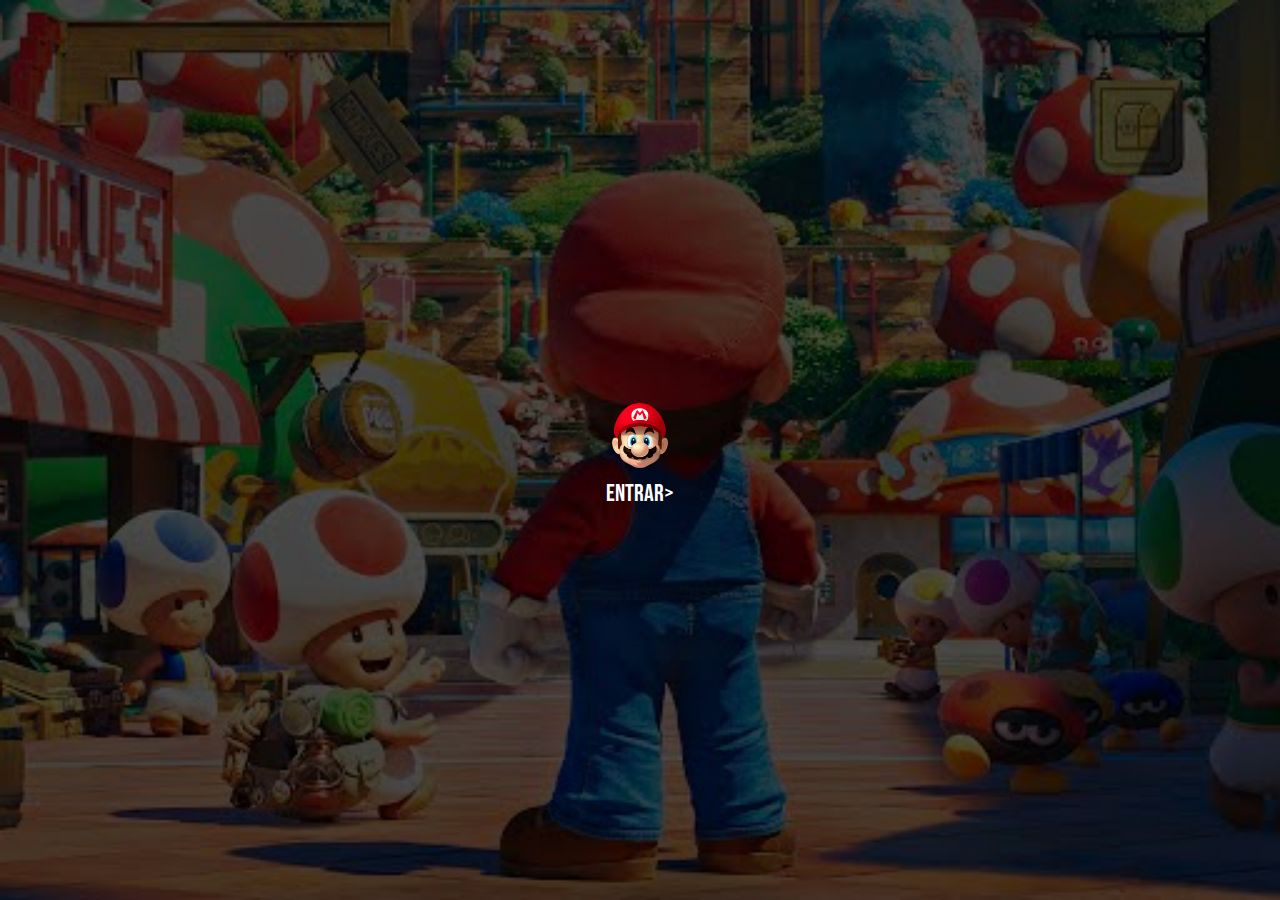
<file: index.html>
<!DOCTYPE html>
<html lang="pt-br">

<head>
    <meta charset="UTF-8">
    <meta http-equiv="X-UA-Compatible" content="IE=edge">
    <meta name="viewport" content="width=device-width, initial-scale=1.0">
    <link rel="preconnect" href="https://fonts.googleapis.com">
    <link rel="preconnect" href="https://fonts.gstatic.com" crossorigin>
    <link href="https://fonts.googleapis.com/css?family=Bebas+Neue&family=Cookie&f amily=Poppins: wght@300; 400; 500; 600;700&display=swap"rel="stylesheet">
    <link rel="stylesheet" href="estilo_index.css">
    <link rel="icon" href="mario_icon.png">
    <title>super mario</title>
</head>

<body> 
    <div class="botao">
        <a href="pagina01.html"><img src="mario_icon.png">ENTRAR></a>

    </div>
</body>

</html>
</file>
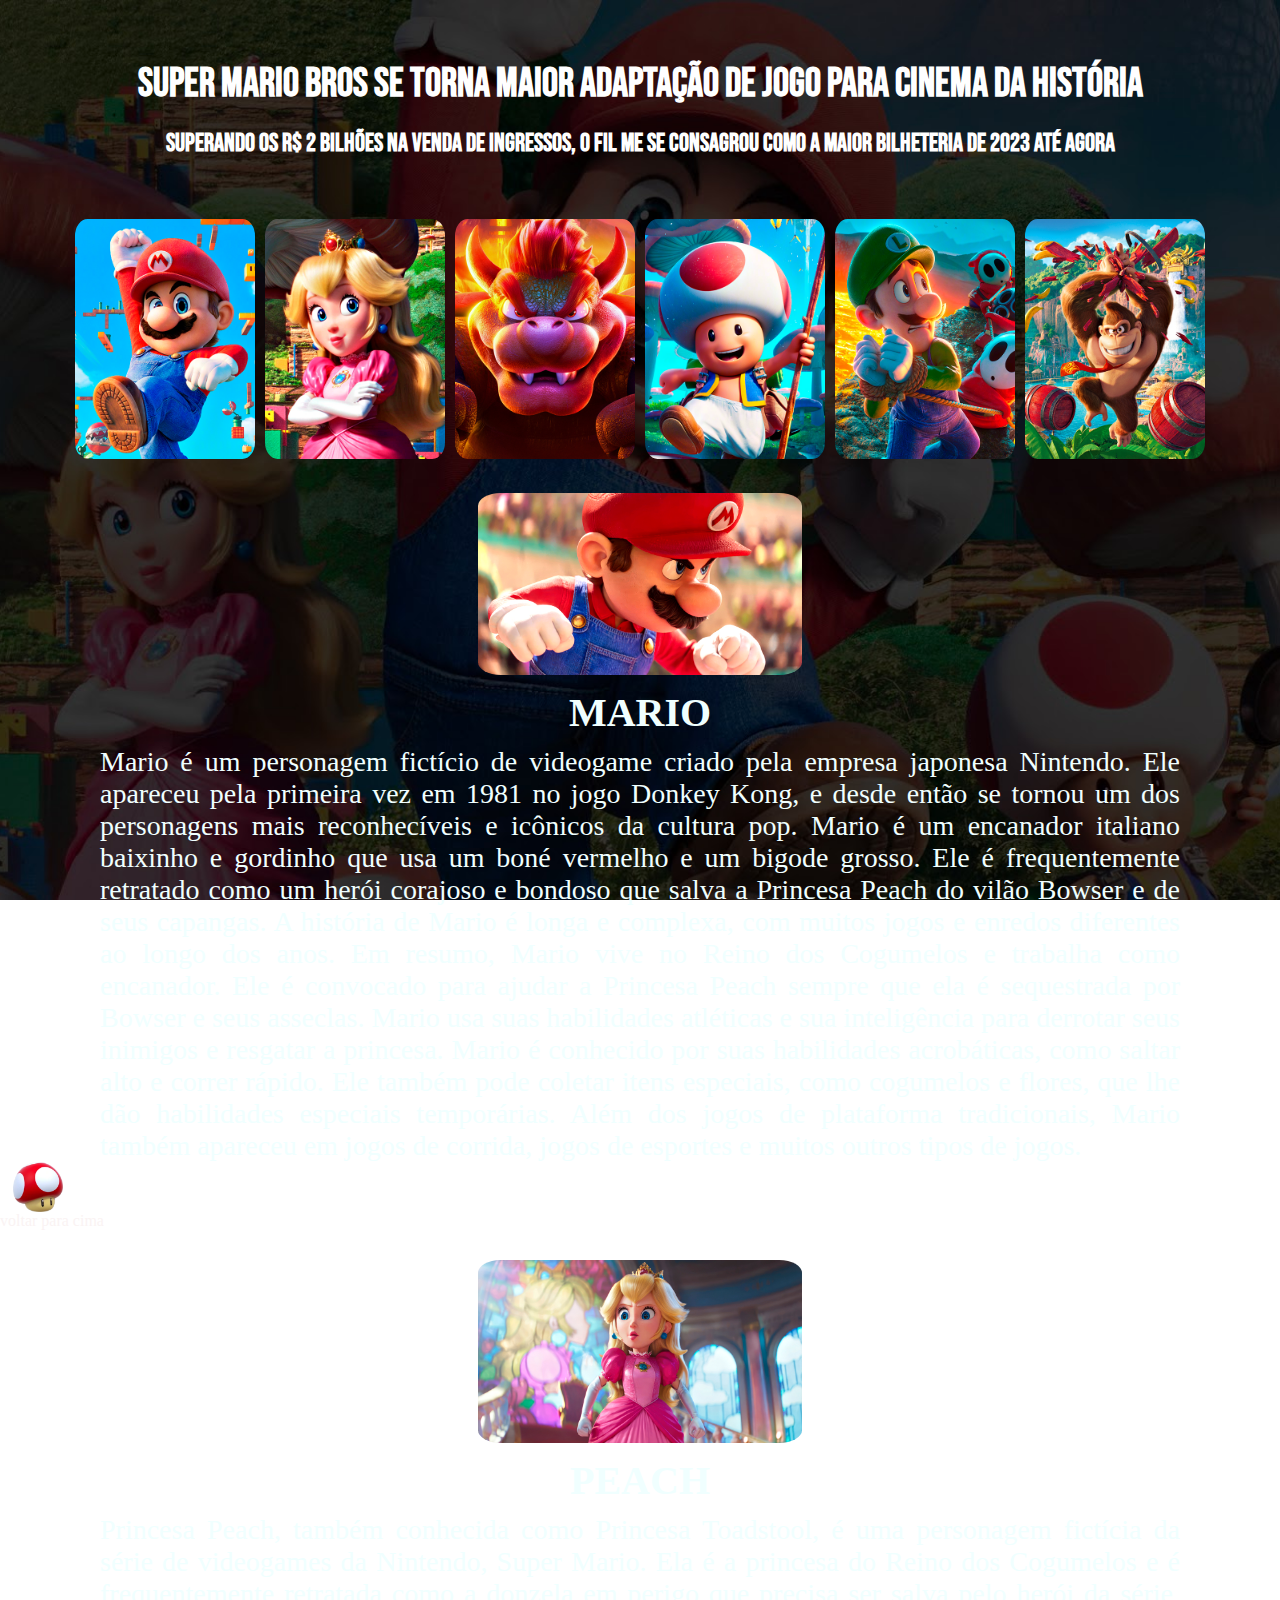
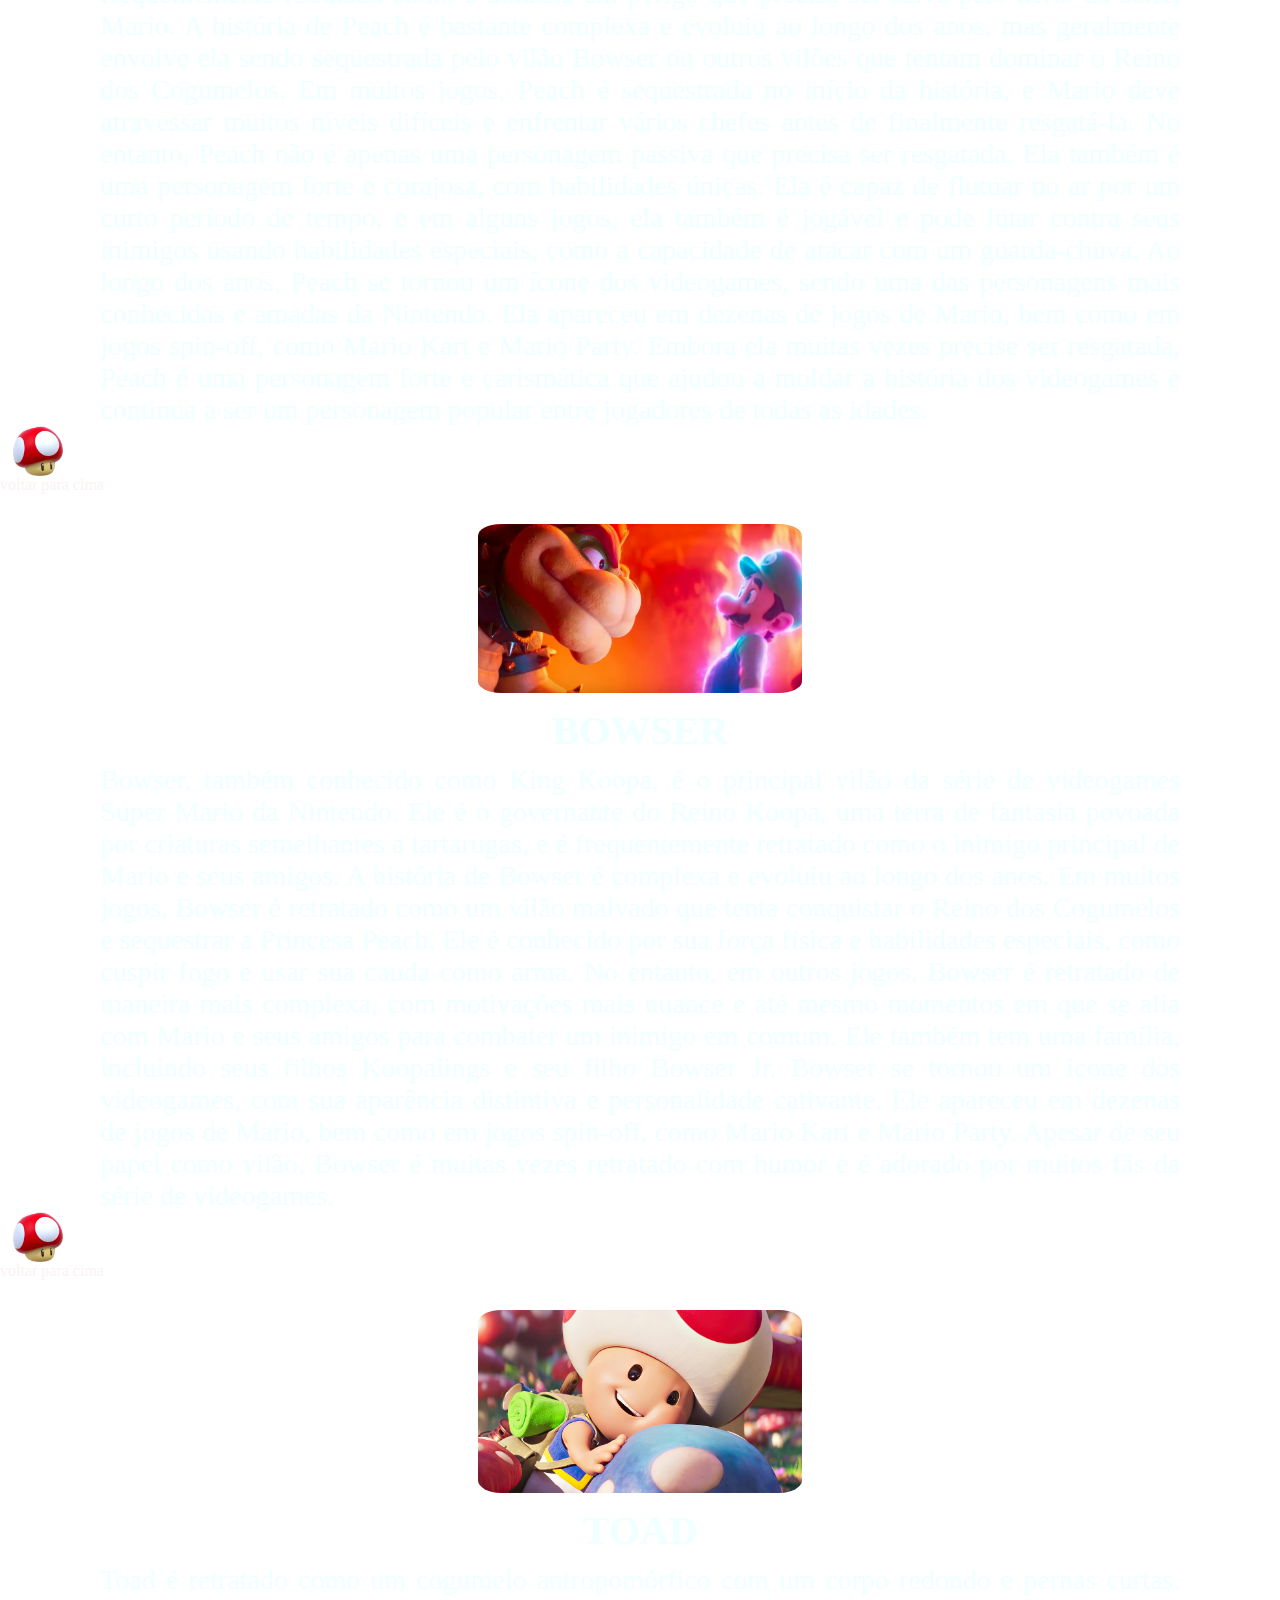
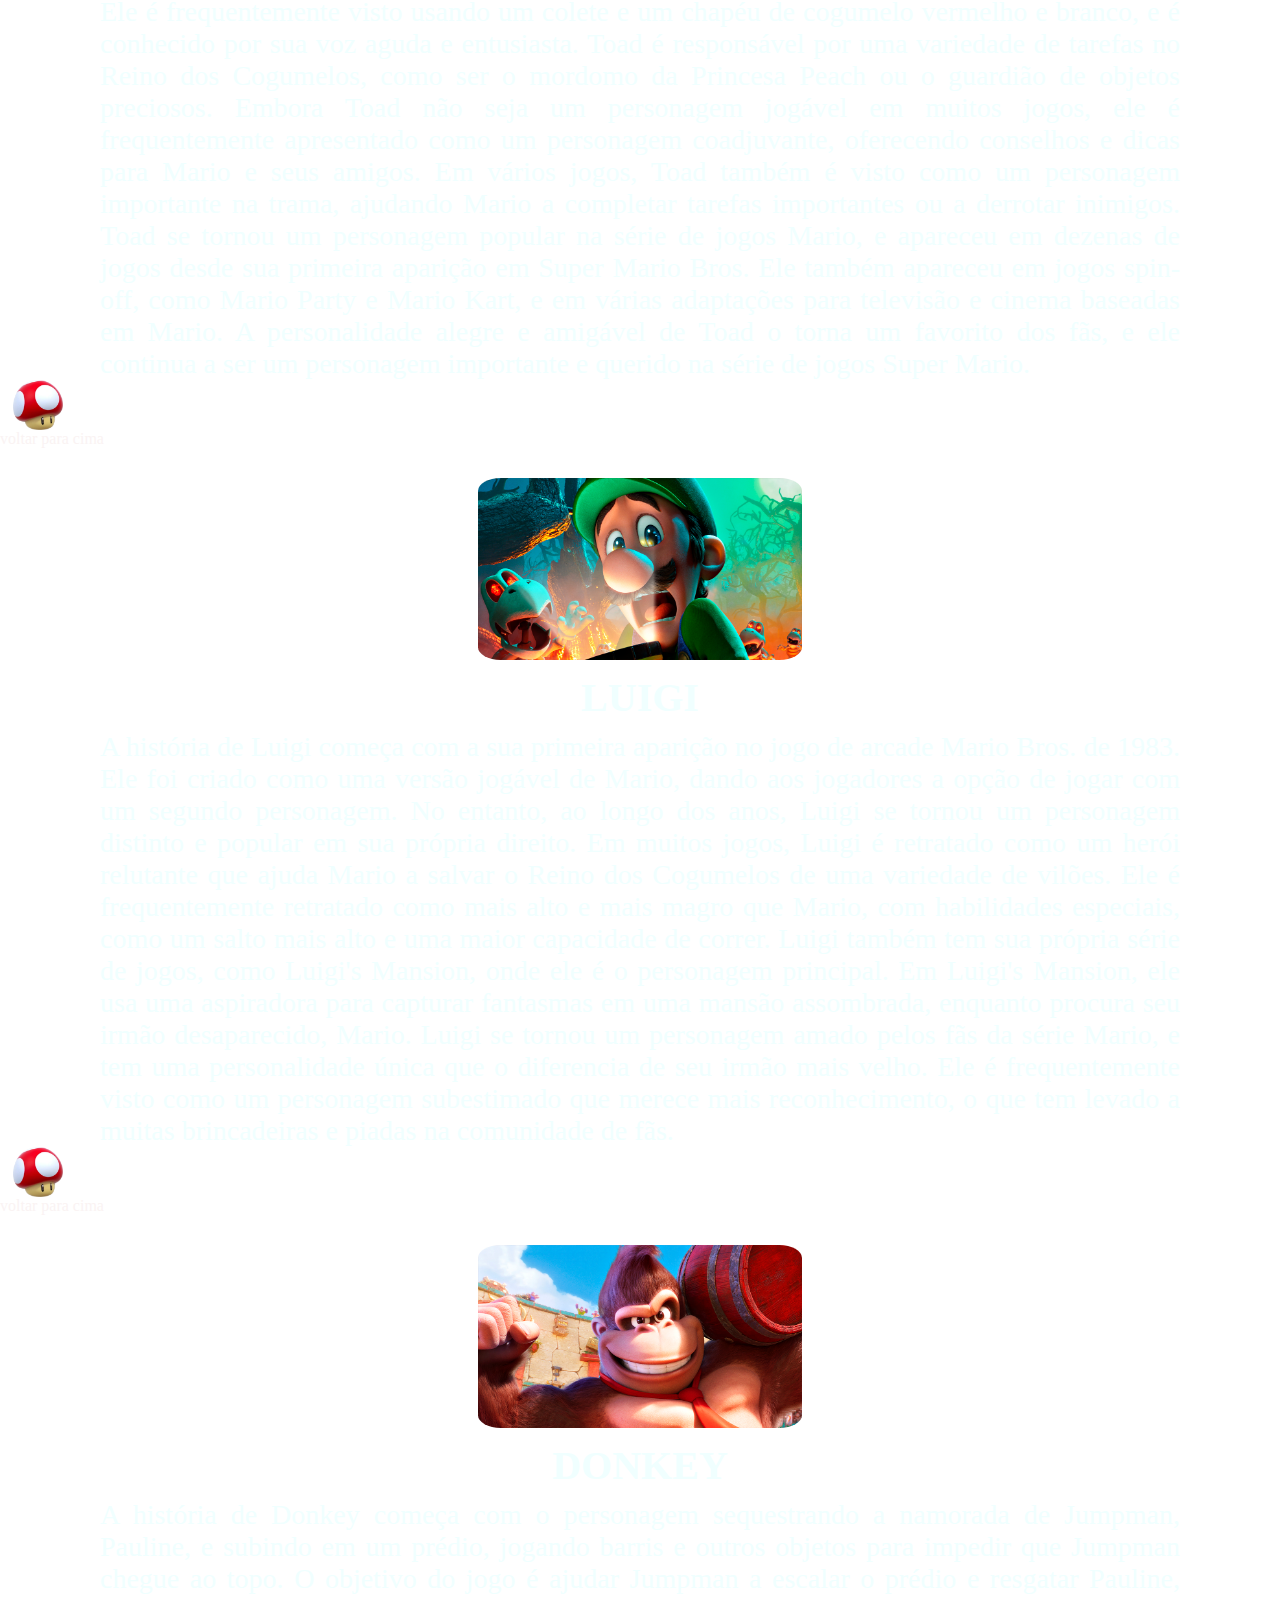
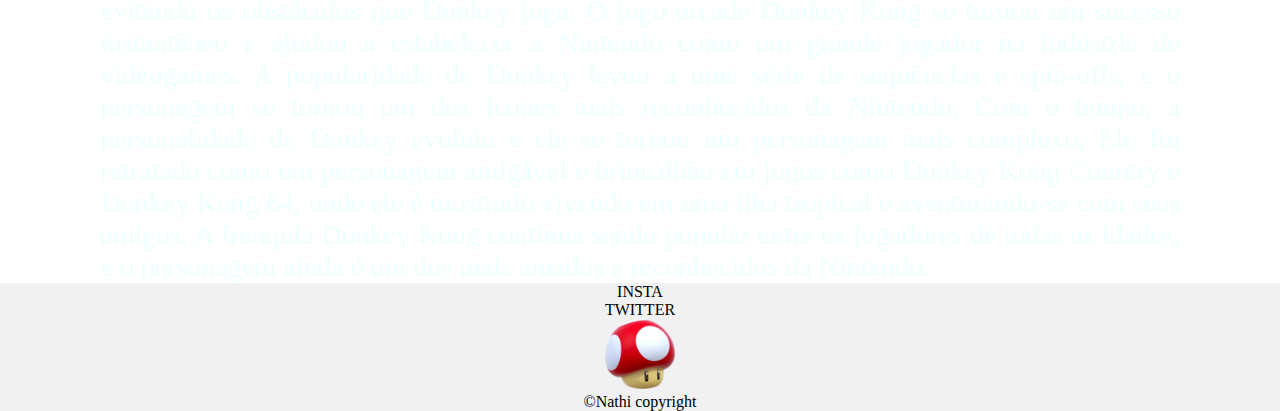
<file: pagina01.html>
<!DOCTYPE html>
<html lang="pt-br">

<head>
    <meta charset="UTF-8">
    <meta http-equiv="X-UA-Compatible" content="IE=edge">
    <meta name="viewport" content="width=device-width, initial-scale=1.0">
    <link rel="preconnect" href="https://fonts.googleapis.com">
    <link rel="preconnect" href="https://fonts.gstatic.com" crossorigin>
    <link
        href="https://fonts.googleapis.com/css?family=Bebas+Neue&family=Cookie&family=Poppins: wght@300;400;500;600;700&d isplay=swap"
        rel="stylesheet">
    <link rel="stylesheet" href="estilo_pag_01.css">
    <link rel="icon" href="mario_icon.png">
    <title>Super mario</title>
</head>

<body>
    <div class="container" id="menu">
        <h1>
            Super Mario Bros se torna maior adaptação de jogo para cinema da história
        </h1>
        <h2>
            Superando os R$ 2 bilhões na venda de ingressos, o fil me se consagrou como a maior bilheteria de 2023 até
            agora</h2>
    </div>
    <div class="imagens">
        <div> <a href="#mario"> <img src="mario.jpg" alt=""> </a> </div>
        <div> <a href="#peach"> <img src="peach.jpg" alt=""> </a> </div>
        <div> <a href="#bowser"> <img src="browser.jpg" alt=""> </a> </div>
        <div> <a href="#toad"><img src="toad.jpg" alt=""> </a> </div>
        <div> <a href="#luigi"> <img src="luigi.jpg" alt=""> </a> </div>
        <div> <a href="#donkey"> <img src="donkey.jpg" alt=""> </a> </div>
    </div>

    <section>
        <div class="descricao" id="mario">
            <img src="mario_2.jpg" alt="">
            <h1>mario </h1>

            <p> Mario é um personagem fictício de videogame criado pela empresa japonesa Nintendo. Ele apareceu pela
                primeira vez em 1981 no jogo Donkey Kong, e desde então se tornou um dos personagens mais reconhecíveis
                e icônicos da cultura pop. Mario é um encanador italiano baixinho e gordinho que usa um boné vermelho e
                um bigode grosso. Ele é frequentemente retratado como um herói corajoso e bondoso que salva a Princesa
                Peach do vilão Bowser e de seus capangas. A história de Mario é longa e complexa, com muitos jogos e
                enredos diferentes ao longo dos anos. Em resumo, Mario vive no Reino dos Cogumelos e trabalha como
                encanador. Ele é convocado para ajudar a Princesa Peach sempre que ela é sequestrada por Bowser e seus
                asseclas. Mario usa suas habilidades atléticas e sua inteligência para derrotar seus inimigos e resgatar
                a princesa.

                Mario é conhecido por suas habilidades acrobáticas, como saltar alto e correr rápido. Ele também pode
                coletar itens especiais, como cogumelos e flores, que lhe dão habilidades especiais temporárias. Além
                dos jogos de plataforma tradicionais, Mario também apareceu em jogos de corrida, jogos de esportes e
                muitos outros tipos de jogos.</p>
        </div>
        <div class="botaocima">
            <a href="#menu" class="botaovoltar"> <img src="170px-Super_Mushroom_Artwork_-_Super_Mario_3D_World.webp"
                    alt=""> voltar para cima</a>
        </div>
        <div id="peach" class="descricao">

            <img src="peach_2.jpg" alt="">
            <h1> peach </h1>

            <p>Princesa Peach, também conhecida como Princesa Toadstool, é uma personagem fictícia da série de
                videogames da Nintendo, Super Mario. Ela é a princesa do Reino dos Cogumelos e é frequentemente
                retratada como a donzela em perigo que precisa ser salva pelo herói da série, Mario.

                A história de Peach é bastante complexa e evoluiu ao longo dos anos, mas geralmente envolve ela sendo
                sequestrada pelo vilão Bowser ou outros vilões que tentam dominar o Reino dos Cogumelos. Em muitos
                jogos, Peach é sequestrada no início da história, e Mario deve atravessar muitos níveis difíceis e
                enfrentar vários chefes antes de finalmente resgatá-la.

                No entanto, Peach não é apenas uma personagem passiva que precisa ser resgatada. Ela também é uma
                personagem forte e corajosa, com habilidades únicas. Ela é capaz de flutuar no ar por um curto período
                de tempo, e em alguns jogos, ela também é jogável e pode lutar contra seus inimigos usando habilidades
                especiais, como a capacidade de atacar com um guarda-chuva.

                Ao longo dos anos, Peach se tornou um ícone dos videogames, sendo uma das personagens mais conhecidas e
                amadas da Nintendo. Ela apareceu em dezenas de jogos de Mario, bem como em jogos spin-off, como Mario
                Kart e Mario Party. Embora ela muitas vezes precise ser resgatada, Peach é uma personagem forte e
                carismática que ajudou a moldar a história dos videogames e continua a ser um personagem popular entre
                jogadores de todas as idades.</p>
        </div>
        <div class="botaocima">
            <a href="#menu" class="botaovoltar"> <img src="170px-Super_Mushroom_Artwork_-_Super_Mario_3D_World.webp"
                    alt="">
                voltar para cima</a>
        </div>
        <div class="descricao" id="bowser">
            <img src="mario-luigi-e-bowser.jpg" alt="">
            <h1> bowser</h1>
            <p> Bowser, também conhecido como King Koopa, é o principal vilão da série de videogames Super Mario da
                Nintendo. Ele é o governante do Reino Koopa, uma terra de fantasia povoada por criaturas semelhantes a
                tartarugas, e é frequentemente retratado como o inimigo principal de Mario e seus amigos.

                A história de Bowser é complexa e evoluiu ao longo dos anos. Em muitos jogos, Bowser é retratado como um
                vilão malvado que tenta conquistar o Reino dos Cogumelos e sequestrar a Princesa Peach. Ele é conhecido
                por sua força física e habilidades especiais, como cuspir fogo e usar sua cauda como arma.

                No entanto, em outros jogos, Bowser é retratado de maneira mais complexa, com motivações mais nuance e
                até mesmo momentos em que se alia com Mario e seus amigos para combater um inimigo em comum. Ele também
                tem uma família, incluindo seus filhos Koopalings e seu filho Bowser Jr.

                Bowser se tornou um ícone dos videogames, com sua aparência distintiva e personalidade cativante. Ele
                apareceu em dezenas de jogos de Mario, bem como em jogos spin-off, como Mario Kart e Mario Party. Apesar
                de seu papel como vilão, Bowser é muitas vezes retratado com humor e é adorado por muitos fãs da série
                de videogames.
            </p>
        </div>
        <div class="botaocima">
            <a href="#menu" class="botaovoltar"> <img src="170px-Super_Mushroom_Artwork_-_Super_Mario_3D_World.webp"
                    alt="">
                voltar para cima</a>
        </div>
        <div id="toad" class="descricao">
            <img src="toad_2.jpg" alt="">
            <h1>toad</h1>
            <p> Toad é retratado como um cogumelo antropomórfico com um corpo redondo e pernas curtas. Ele é
                frequentemente visto usando um colete e um chapéu de cogumelo vermelho e branco, e é conhecido por sua
                voz aguda e entusiasta. Toad é responsável por uma variedade de tarefas no Reino dos Cogumelos, como ser
                o mordomo da Princesa Peach ou o guardião de objetos preciosos.

                Embora Toad não seja um personagem jogável em muitos jogos, ele é frequentemente apresentado como um
                personagem coadjuvante, oferecendo conselhos e dicas para Mario e seus amigos. Em vários jogos, Toad
                também é visto como um personagem importante na trama, ajudando Mario a completar tarefas importantes ou
                a derrotar inimigos.

                Toad se tornou um personagem popular na série de jogos Mario, e apareceu em dezenas de jogos desde sua
                primeira aparição em Super Mario Bros. Ele também apareceu em jogos spin-off, como Mario Party e Mario
                Kart, e em várias adaptações para televisão e cinema baseadas em Mario. A personalidade alegre e
                amigável de Toad o torna um favorito dos fãs, e ele continua a ser um personagem importante e querido na
                série de jogos Super Mario.
            </p>
        </div>
        <div class="botaocima">
            <a href="#menu" class="botaovoltar"> <img src="170px-Super_Mushroom_Artwork_-_Super_Mario_3D_World.webp"
                    alt="">
                voltar para cima</a>
        </div>
        <div id="luigi" class="descricao">
            <img src="luigi_2.jpg" alt="">

            <h1>luigi</h1>
            <p> A história de Luigi começa com a sua primeira aparição no jogo de arcade Mario Bros. de 1983. Ele foi
                criado como uma versão jogável de Mario, dando aos jogadores a opção de jogar com um segundo personagem.
                No entanto, ao longo dos anos, Luigi se tornou um personagem distinto e popular em sua própria direito.

                Em muitos jogos, Luigi é retratado como um herói relutante que ajuda Mario a salvar o Reino dos
                Cogumelos de uma variedade de vilões. Ele é frequentemente retratado como mais alto e mais magro que
                Mario, com habilidades especiais, como um salto mais alto e uma maior capacidade de correr.

                Luigi também tem sua própria série de jogos, como Luigi's Mansion, onde ele é o personagem principal. Em
                Luigi's Mansion, ele usa uma aspiradora para capturar fantasmas em uma mansão assombrada, enquanto
                procura seu irmão desaparecido, Mario.

                Luigi se tornou um personagem amado pelos fãs da série Mario, e tem uma personalidade única que o
                diferencia de seu irmão mais velho. Ele é frequentemente visto como um personagem subestimado que merece
                mais reconhecimento, o que tem levado a muitas brincadeiras e piadas na comunidade de fãs.
            </p>
        </div>
        <div class="botaocima">
            <a href="#menu" class="botaovoltar"> <img src="170px-Super_Mushroom_Artwork_-_Super_Mario_3D_World.webp"
                    alt="">
                voltar para cima</a>
        </div>
        <div id="donkey" class="descricao">
            <img src="donkey_2.jpg" alt="">
            <h1> donkey </h1>
            <p>A história de Donkey começa com o personagem sequestrando a namorada de Jumpman, Pauline, e subindo
                em um prédio, jogando barris e outros objetos para impedir que Jumpman chegue ao topo. O objetivo do
                jogo é ajudar Jumpman a escalar o prédio e resgatar Pauline, evitando os obstáculos que Donkey joga.
                O jogo arcade Donkey Kong se tornou um sucesso instantâneo e ajudou a estabelecer a Nintendo como um
                grande jogador na indústria de videogames. A popularidade de Donkey levou a uma série de sequências
                e spin-offs, e o personagem se tornou um dos ícones mais reconhecidos da Nintendo.
                Com o tempo, a personalidade de Donkey evoluiu e ele se tornou um personagem mais complexo. Ele foi
                retratado como um personagem amigável e brincalhão em jogos como Donkey Kong Country e Donkey Kong 64,
                onde ele é mostrado vivendo em uma ilha tropical e aventurando-se com seus amigos. A franquia Donkey
                Kong continua sendo popular entre os jogadores de todas as idades, e o personagem ainda é um dos mais
                amados e reconhecidos da Nintendo.
            </p>
        </div>
    </section>
    <footer>
        <p>
            INSTA 
        </p>
        <p>
            TWITTER
        </p>
        <img src="170px-Super_Mushroom_Artwork_-_Super_Mario_3D_World.webp" alt="">
        <p>&copy;Nathi copyright</p>
    </footer>
</body>

</html>
</file>
<file: estilo_index.css>
* {
    padding: 0%;
    margin: 0%;
    box-sizing: border-box;
}

body {
    background-image: url(abertura.jpg);
    width: 100vw;
    height: 100vh;
    background-position: center;
    background-size: cover;
    display: flex;
    justify-content: center;
    align-items: center;
    }

.botao {
    display: flex;
    justify-content: center;
    align-items: center;
    width: 10%;
    border-radius: 10px;
    }

    .botao a{
        text-decoration: none;
        color: white;
        font-size: 150%;
        font-family: 'Bebas Neue', cursive;
        text-align: center;
        padding: 10px;
   }

   .botao img {
    display: flex;
    justify-content: center;
    align-items: center;
    margin-left: auto;
    margin-right: auto;
    width: 80%;
    padding: 10%;
   }

   .botao:hover {
    display: flex;
    justify-content: center;
    align-items: center;
    width: 12%;
    text-align: center;
    background-color: black;
    border-radius: 10px;
    box-shadow: 2px 2px 10px #000000

}
</file>
<file: estilo_pag_01.css>
* {
    padding: 0%;
    margin: 0%;
    box-sizing: border-box;
}

body {
    background-image: url(pag_01_fundo.jpg);
    width: 100vw;
    height: 100vh;
    background-position: center;
    background-size: cover;
    background-attachment: fixed;
    margin-bottom: 200px;
}

.container {
    color: white;
    text-align: center;
    font-family: 'Bebas Neue', cursive;
    margin: 50px;
}

h1 {
    font-size: 40px;
    padding: 10px;
}

h2 {
    font-size: 25px;
    padding: 10px;
}

img {
    width: 180px;
    transition: 0.2s all;
    border-radius: 7%;
}

img:hover {
    transform: scale(1.2);
}

.imagens {
    display: flex;
    justify-content: center;
    gap: 10px;
}

.persona {
    font-family: 'Bebas Neue', cursive;
    color: white;
    margin: 150px;
    text-align: center;
}

.persona h1 {
    margin-top: 200px;
    font-size: 50px;
    text-align: center;
}

.persona p {
    text-align: justify;
    font-size: 25px;
    font-family: 'Bebas Neue', cursive;
    color: white;
    margin: 10px;
}

.persona a {
    font-size: 20px;
    text-decoration: none;
    color: white;
    background-color: blue;
    border-radius: 5px;
    padding: 10px;
    text-align: center;
}

.persona img {
    border-radius: 20px;
    width: 50%;
}

.persona img:hover {
    width: 50%;
}

.descricao {
    text-align: center;
    margin:30px 100px 0;
}

.descricao h1 {
    color: azure;
    text-transform: uppercase;
    margin-left: 0%;
    font-size: 40px;
}

.descricao p {
    color:azure;
    font-size: 28px;
    text-align: justify;
} 

.descricao img {
   text-align: right;
    width: 30%;
}
 
.botaovoltar {
    text-align: left;
    color: rgb(250, 243, 243);
    display: flex;
    flex-direction: column;
    text-decoration: none ;
}

.botaovoltar img {
    width: 50px;
    margin-left: 1%;
}

footer {
    background-color: #f1f1f1;
    text-align: center;
}

footer img {
    width: 70px;
}
</file>
